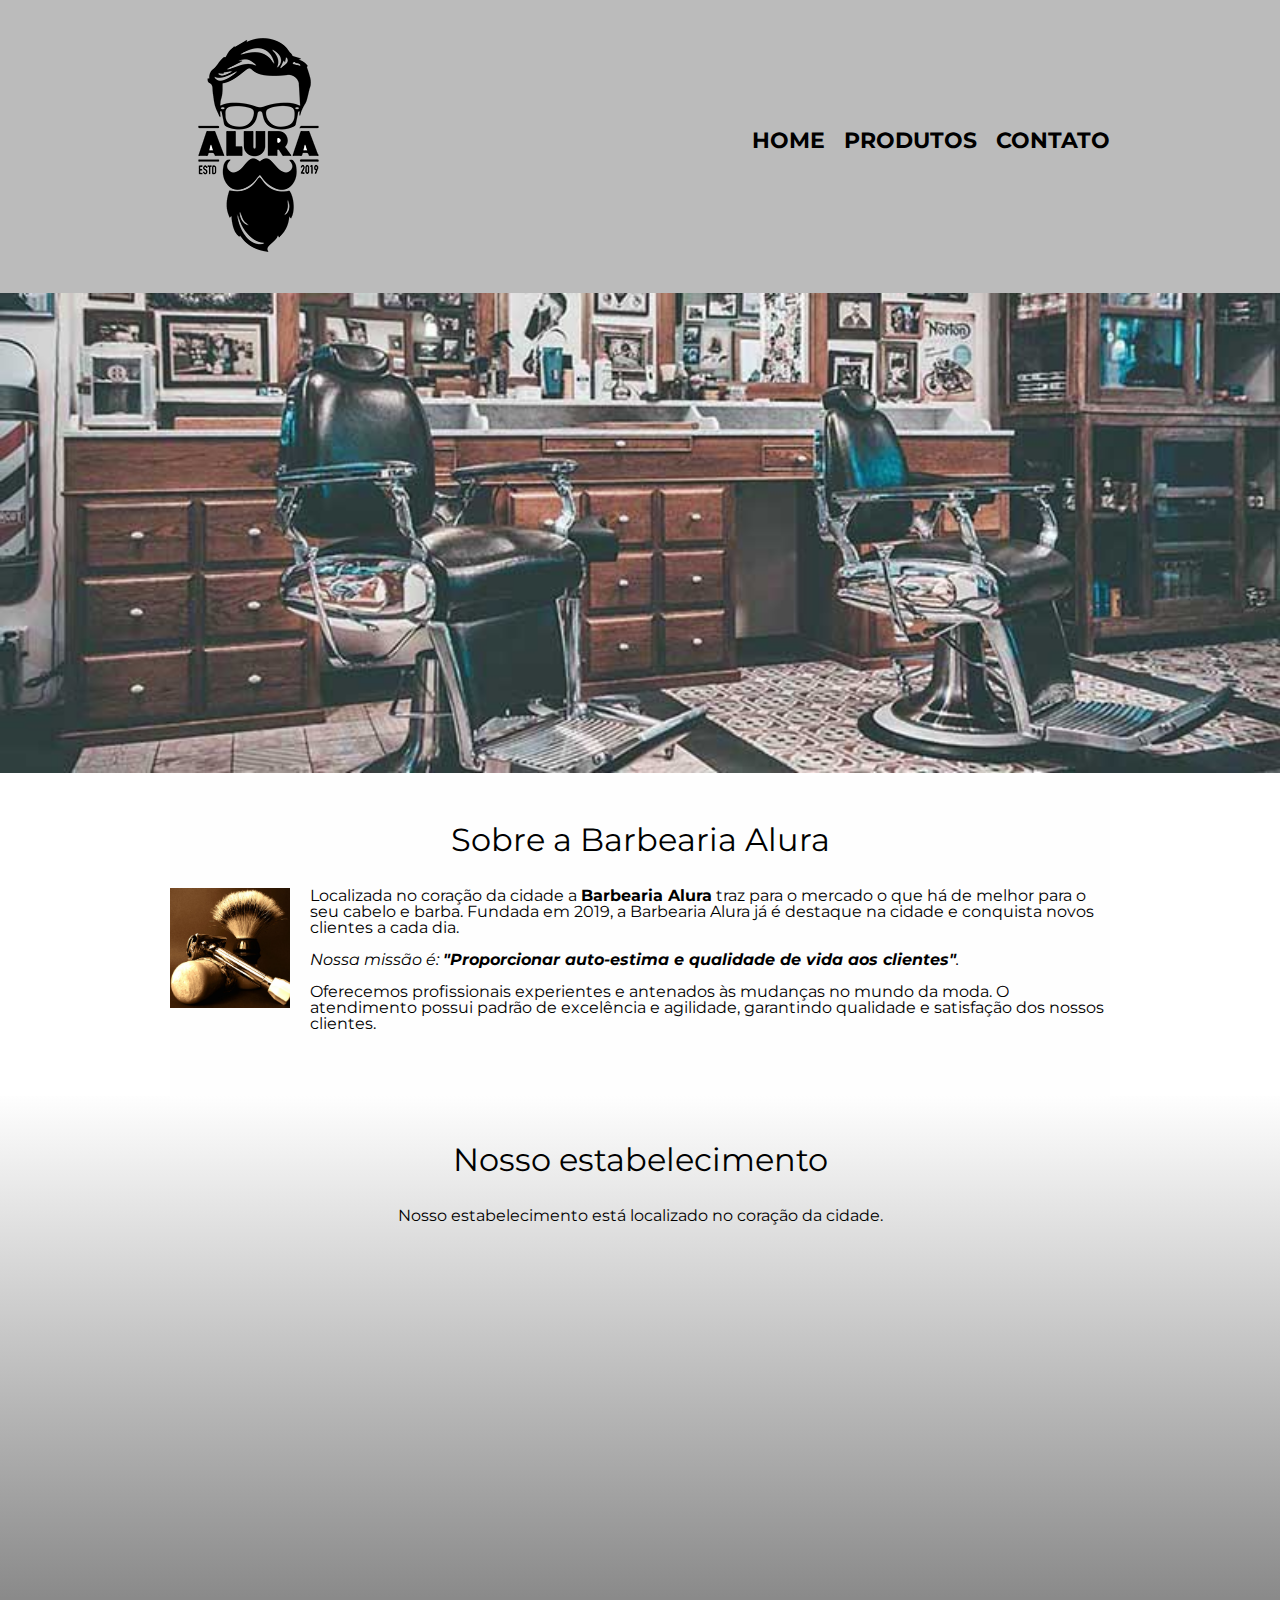
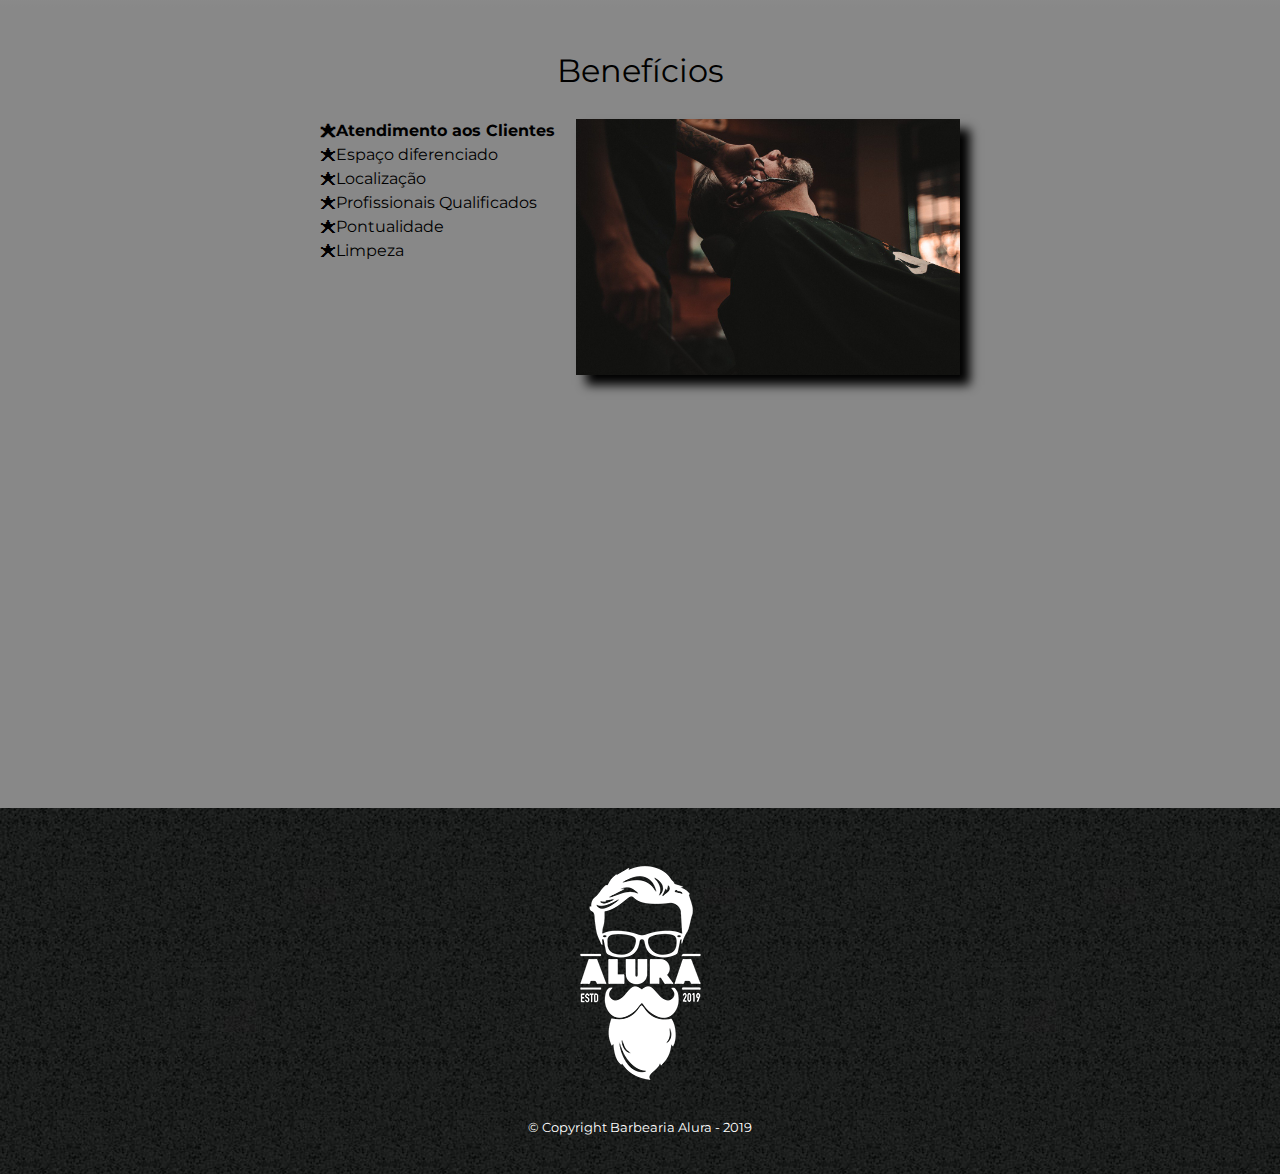
<file: index.html>
<!DOCTYPE html>
<html lang="pt-br">
	<head>
		<meta charset="UTF-8">
		<meta name="viewport" content="width=device-width">
		<title>Barbearia Alura</title>

		<link rel="stylesheet" href="reset.css">
		<link rel="stylesheet" href="style.css">
		<link href="https://fonts.googleapis.com/css?family=Montserrat&display=swap" rel="stylesheet">
	</head>

	<body>
		<header>
			<div class="caixa">
				<h1><img src="img/logo.png"></h1>

				<nav>
					<ul>
						<li><a href="index.html">Home</a></li>
						<li><a href="produtos.html">Produtos</a></li>
						<li><a href="contato.html">Contato</a></li>
					</ul>
				</nav>
			</div>
		</header>

		<img class="banner" src="img/banner.jpg">

		<main>
			<section class="principal">
				<h2 class="titulo-principal">Sobre a Barbearia Alura</h2>

				<img class="utensilios" src="img/utensilios.jpg" alt="Utensilios de um barbeiro.">
		 
				<p>Localizada no coração da cidade a <strong>Barbearia Alura</strong> traz para o mercado o que há de melhor para o seu cabelo e barba. Fundada em 2019, a Barbearia Alura já é destaque na cidade e conquista novos clientes a cada dia.</p>

				<p id="missao"><em>Nossa missão é: <strong>"Proporcionar auto-estima e qualidade de vida aos clientes"</strong>.</em></p>

				<p>Oferecemos profissionais experientes e antenados às mudanças no mundo da moda. O atendimento possui padrão de excelência e agilidade, garantindo qualidade e satisfação dos nossos clientes.</p>
			</section>

			<section class="mapa">
				<h3 class="titulo-principal">Nosso estabelecimento</h3>
				<p>Nosso estabelecimento está localizado no coração da cidade.</p>

				<div class="mapa-conteudo">
					<iframe src="https://www.google.com/maps/embed?pb=!1m18!1m12!1m3!1d3656.4483278365396!2d-46.63466568562861!3d-23.588249068469487!2m3!1f0!2f0!3f0!3m2!1i1024!2i768!4f13.1!3m3!1m2!1s0x94ce5a2b2ed7f3a1%3A0xab35da2f5ca62674!2sCaelum!5e0!3m2!1spt-BR!2sbr!4v1568814489656!5m2!1spt-BR!2sbr" width="100%" height="300" frameborder="0" style="border:0;" allowfullscreen=""></iframe>
				</div>
			</section>

			<section class="beneficios">
				<h3 class="titulo-principal">Benefícios</h3>

				<div class="conteudo-beneficios">
					<ul class="lista-beneficios">
						<li class="itens">Atendimento aos Clientes</li>
						<li class="itens">Espaço diferenciado</li>
						<li class="itens">Localização</li>
						<li class="itens">Profissionais Qualificados</li>
						<li class="itens">Pontualidade</li>
						<li class="itens">Limpeza</li>
					</ul><img src="img/beneficios.jpg" class="imagem-beneficios">
				</div>

				<div class="video">
					<iframe width="100%" height="315" src="https://www.youtube.com/embed/wcVVXUV0YUY" frameborder="0" allow="accelerometer; autoplay; encrypted-media; gyroscope; picture-in-picture" allowfullscreen></iframe>
				</div>
			</section>
		</main>

		<footer>
			<img src="img/logo-branco.png">
			<p class="copyright">&copy; Copyright Barbearia Alura - 2019</p>
		</footer>
	</body>
</html>
</file>
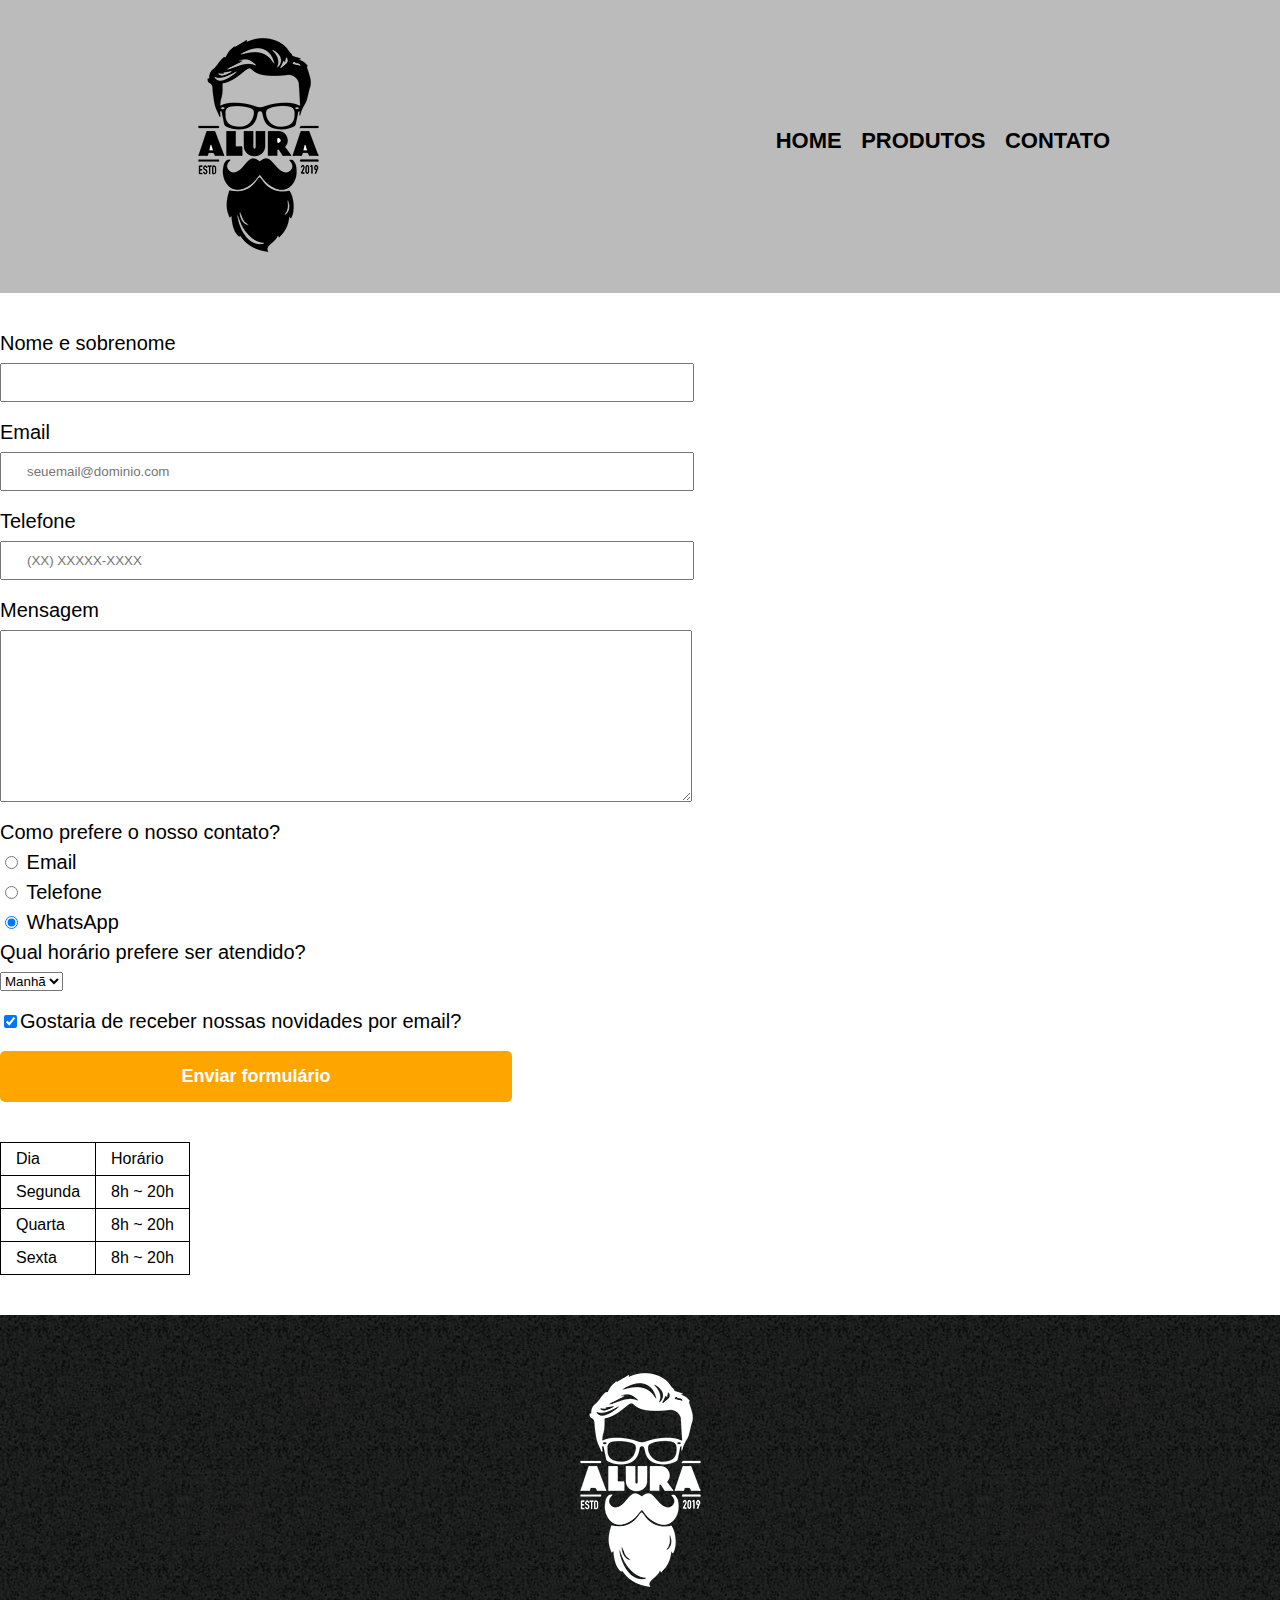
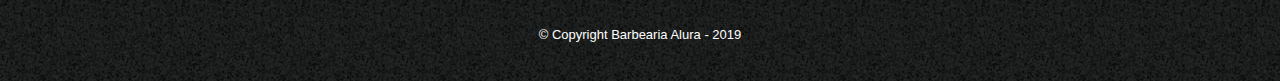
<file: contato.html>
<!DOCTYPE html>
<html>
	<head>
		<meta charset="UTF-8">
		<title>Contato - Barbearia Alura</title>

		<link rel="stylesheet" href="reset.css">
		<link rel="stylesheet" href="style.css">
	</head>
	<body>
		<header>
			<div class="caixa">
				<h1><img src="img/logo.png" alt="Logo da Barbearia Alura"></h1>

				<nav>
					<ul>
						<li><a href="index.html">Home</a></li>
						<li><a href="produtos.html">Produtos</a></li>
						<li><a href="contato.html">Contato</a></li>
					</ul>
				</nav>
			</div>
		</header>

		<main>
			<form>
				<label for="nomesobrenome">Nome e sobrenome</label>
				<input type="text" id="nomesobrenome" class="input-padrao" required>

				<label for="email">Email</label>
				<input type="email" id="email" class="input-padrao" required placeholder="seuemail@dominio.com">

				<label for="telefone">Telefone</label>
				<input type="tel" id="telefone" class="input-padrao" required placeholder="(XX) XXXXX-XXXX">

				<label for="mensagem">Mensagem</label>
				<textarea cols="70" rows="10" id="mensagem" class="input-padrao" required></textarea>

				<fieldset>
					<legend>Como prefere o nosso contato?</legend>
					<label for="radio-email"><input type="radio" name="contato" value="email" id="radio-email"> Email</label>
					
					<label for="radio-telefone"><input type="radio" name="contato" value="telefone" id="radio-telefone"> Telefone</label>
					
					<label for="radio-whatsapp"><input type="radio" name="contato" value="whatsapp" id="radio-whatsapp" checked> WhatsApp</label>
				</fieldset>

				<fieldset>
					<legend>Qual horário prefere ser atendido?</legend>
					<select>
						<option>Manhã</option>
						<option>Tarde</option>
						<option>Noite</option>
					</select>
				</fieldset>

				<label class="checkbox"><input type="checkbox" checked>Gostaria de receber nossas novidades por email?</label>

				<input type="submit" value="Enviar formulário" class="enviar">
			</form>

			<table>
				<tr>
					<td>Dia</td>
					<td>Horário</td>
				</tr>
				<tr>
					<td>Segunda</td>
					<td>8h ~ 20h</td>
				</tr>
				<tr>
					<td>Quarta</td>
					<td>8h ~ 20h</td>
				</tr>
				<tr>
					<td>Sexta</td>
					<td>8h ~ 20h</td>
				</tr>
			</table>
		</main>

		<footer>
			<img src="img/logo-branco.png">
			<p class="copyright">&copy; Copyright Barbearia Alura - 2019</p>
		</footer>
	</body>
</html>
</file>
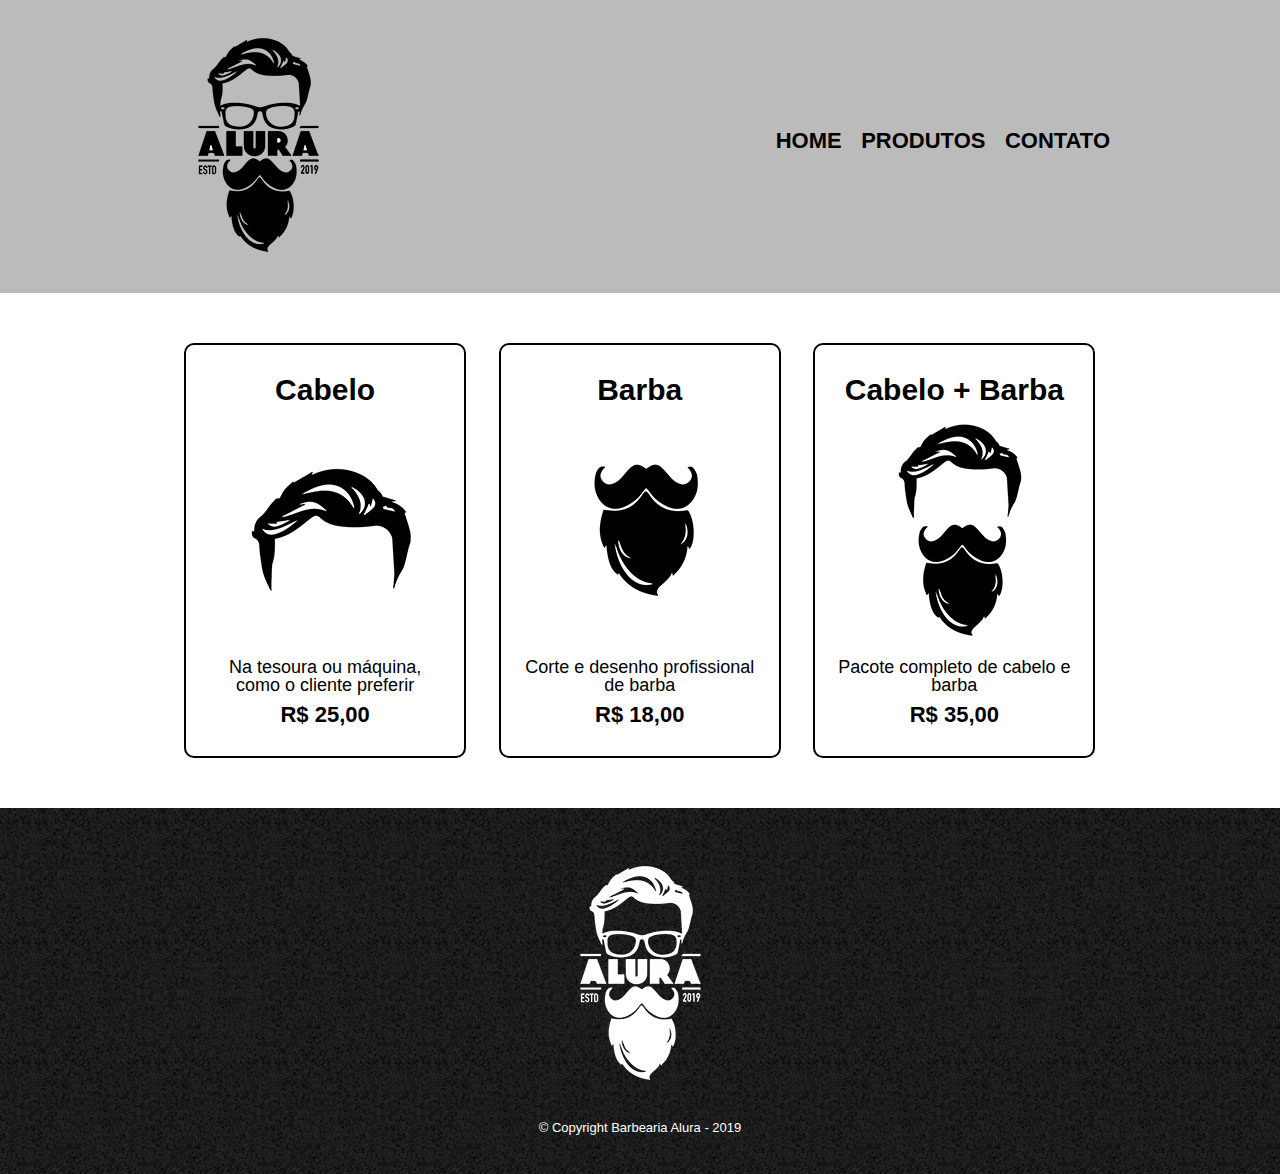
<file: produtos.html>
<!DOCTYPE html>
<html>
	<head>
		<meta charset="UTF-8">
		<title>Produtos - Barbearia Alura</title>

		<link rel="stylesheet" href="reset.css">
		<link rel="stylesheet" href="style.css">
	</head>
	<body>
		<header>
			<div class="caixa">
				<h1><img src="img/logo.png"></h1>

				<nav>
					<ul>
						<li><a href="index.html">Home</a></li>
						<li><a href="produtos.html">Produtos</a></li>
						<li><a href="contato.html">Contato</a></li>
					</ul>
				</nav>
			</div>
		</header>

		<main>
			<ul class="produtos">
				<li>
					<h2>Cabelo</h2>
					<img src="img/cabelo.jpg">
					<p class="produto-descricao">Na tesoura ou máquina, como o cliente preferir</p>
					<p class="produto-preco">R$ 25,00</p>
				</li>
				<li>
					<h2>Barba</h2>
					<img src="img/barba.jpg">
					<p class="produto-descricao">Corte e desenho profissional de barba</p>
					<p class="produto-preco">R$ 18,00</p>
				</li>
				<li>
					<h2>Cabelo + Barba</h2>
					<img src="img/cabelo+barba.jpg">
					<p class="produto-descricao">Pacote completo de cabelo e barba</p>
					<p class="produto-preco">R$ 35,00</p>
				</li>
			</ul>
		</main>

		<footer>
			<img src="img/logo-branco.png">
			<p class="copyright">&copy; Copyright Barbearia Alura - 2019</p>
		</footer>
	</body>
</html>
</file>
<file: style.css>
body {
	font-family: 'Montserrat', sans-serif;
}

header {
	background: #BBBBBB;
	padding: 20px 0;
}

.caixa {
	position: relative;
	width: 940px;
	margin: 0 auto;
}

nav {
	position: absolute;
	top: 110px;
	right: 0;
}

nav li {
	display: inline;
	margin: 0 0 0 15px;
}

nav a {
	text-transform: uppercase;
	color: #000000;
	font-weight: bold;
	font-size: 22px;
	text-decoration: none;
}

nav a:hover {
	color: #C78C19;
	text-decoration: underline;
}

.produtos {
	width: 940px;
	margin: 0 auto;
	padding: 50px 0;
}

.produtos li {
	display: inline-block;
	text-align: center;
	width: 30%;
	vertical-align: top;
	margin: 0 1.5%;
	padding: 30px 20px;
	box-sizing: border-box;
	border: 2px solid #000000;
	border-radius: 10px;
}

.produtos li:hover {
	border-color: #C78C19;
}

.produtos li:active {
	border-color: #088C19;	
}

.produtos li:hover h2 {
	font-size: 34px;
}

.produtos h2 {
	font-size: 30px;
	font-weight: bold;
}

.produto-descricao {
	font-size: 18px;
}

.produto-preco {
	font-size: 22px;
	font-weight: bold;
	margin-top: 10px;
}

footer {
	text-align: center;
	background: url("img/bg.jpg");
	padding: 40px 0;
}

.copyright {
	color: #FFFFFF;
	font-size: 13px;
	margin: 20px 0 0;
}

main {
	
}

form {
	margin: 40px 0;
}

form label, form legend {
	display:block;
	font-size: 20px;
	margin: 0 0 10px;
}

.input-padrao {
	display: block;
	margin: 0 0 20px;
	padding: 10px 25px;
	width: 50%;
}

.checkbox {
	margin: 20px 0;
}

.enviar {
	width:40%;
	padding: 15px 0;
	background: orange;
	color: white;
	font-weight: bold;
	font-size: 18px;
	border: none;
	border-radius: 5px;
	transition: 1s all;
	cursor: pointer;
}

.enviar:hover {
	background: darkorange;
	transform: scale(1.2);
}

table {
	margin: 20px 0 40px;
}

thead {
	background: #555555;
	color: white;
	font-weight: bold;
}

td, th {
	border: 1px solid #000000;
	padding: 8px 15px;
}


/* css da página inicial */
.banner {
	width:100%;
}

.titulo-principal {
	text-align: center;
	font-size: 2em;
	margin: 0 0 1em;
	clear: left;
}

.principal {
	padding: 3em 0;
	background: #FEFEFE;
	width: 940px;
	margin: 0 auto;
}

.principal p {
	margin: 0 0 1em;
}

.principal strong {
	font-weight: bold;
}

.principal em {
	font-style: italic;
}

.utensilios {
	width: 120px;
	float: left;
	margin: 0 20px 20px 0;
}

.mapa {
	padding: 3em 0;
	background: linear-gradient(#FEFEFE, #888888);
}

.mapa-conteudo {
	width: 940px;
	margin: 0 auto;
}

.mapa p {
	margin: 0 0 2em;
	text-align: center;
}

.beneficios {
	padding: 3em 0;
	background: #888888;
}

.conteudo-beneficios {
	width: 640px;
	margin: 0 auto;
}

.lista-beneficios {
	width: 40%;
	display: inline-block;
	vertical-align: top;
}

.itens {
	line-height: 1.5;
}

.itens:first-child {
	font-weight: bold;
}

.itens:before {
	content: "🟊";
}

.imagem-beneficios {
	width: 60%;
	opacity: 1;
	transition: 400ms;
	box-shadow: 10px 10px 10px 0 #000000;
}

.imagem-beneficios:hover {
	opacity: 0.3;
}

.video {
	width: 560px;
	margin: 2em auto;
}

@media screen and (max-width: 480px) {
	.caixa, .principal, .conteudo-beneficios, .mapa-conteudo, .video {
		width: auto;
	}

	h1 {
		text-align: center;
	}

	nav {
		position: static;
	}

	.lista-beneficios, .imagem-beneficios {
		width: 100%;
	}
}
</file>
